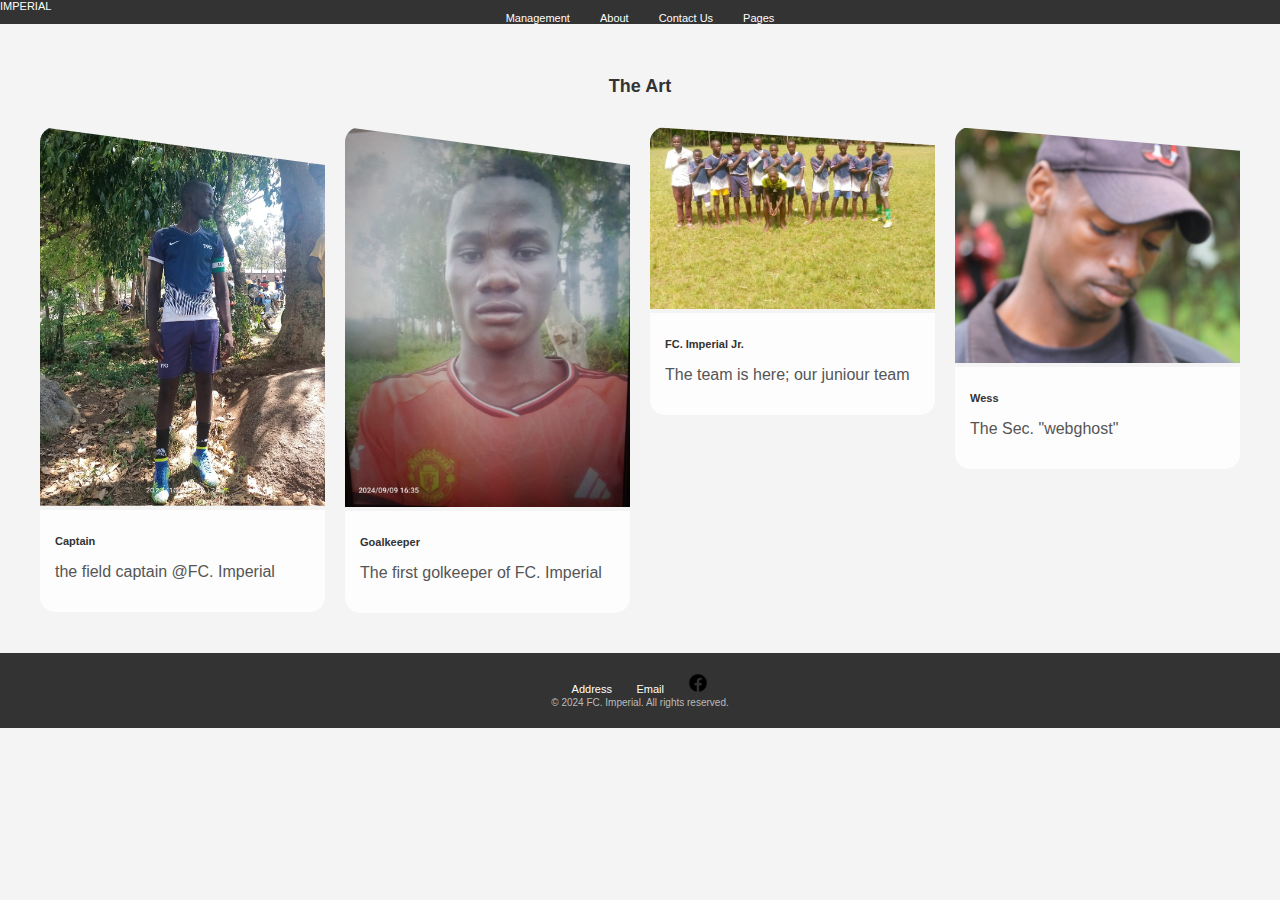
<file: art.html>
<!DOCTYPE html>
<html lang="en">
<head>
    <meta charset="UTF-8">
    <meta name="viewport" content="width=device-width, initial-scale=-20.0">
    <link rel="stylesheet" href="art.css">
    <title>The Art</title>
</head>
<body>

    <!-- Header -->
    <header>
        <div class="nav-brand">
            <a href="index.html">IMPERIAL</a>
        </div>
        <nav>
            <div class="nav-items">
                <a href="management.html">Management</a>
                <a href="about.html">About</a>
                <a href="contact.html">Contact Us</a>
                <a href="pages.html">Pages</a>
            </div>
        </nav>
    </header>

    <!-- Body -->
    <main class="art-gallery">
        <h1>The Art</h1>
        <div class="gallery">
            <div class="gallery-item item1">
                <img src="image Nash2.jpg" alt="Art 1">
                <div class="description">
                    <h2>Captain</h2>
                    <p>the field captain @FC. Imperial</p>
                </div>
            </div>
            <div class="gallery-item item2">
                <img src="image Douglas.jpg" alt="Art 2">
                <div class="description">
                    <h2>Goalkeeper</h2>
                    <p>The first golkeeper of FC. Imperial</p>
                </div>
            </div>
            <div class="gallery-item item3">
                <img src="FT JR.jpg" alt="Art 3">
                <div class="description">
                    <h2>FC. Imperial Jr.</h2>
                    <p>The team is here; our juniour team</p>
                </div>
            </div>
            <div class="gallery-item item4">
                <div class="mouse-shape">
                    <img src="wess2.jpg" alt="Mouse Shape Image">
                <div class="description">
                    <h2>Wess</h2>
                    <p>The Sec. "webghost"</p>
                </div>
        </div>
    </main>

    <!-- Footer -->
    <footer>
        <div class="info-section">
            <a href="contact.html">Address</a>
            <a href="mailto:prjwes@gmail.com">Email</a>
            <a href="https://facebook.com/groups/746874653747078/" target="_blank">
                <img src="facebook icon2.png" alt="Facebook">
            </a>
        </div>
        <p>© 2024 FC. Imperial. All rights reserved.</p>
    </footer>

</body>
</html>
</file>
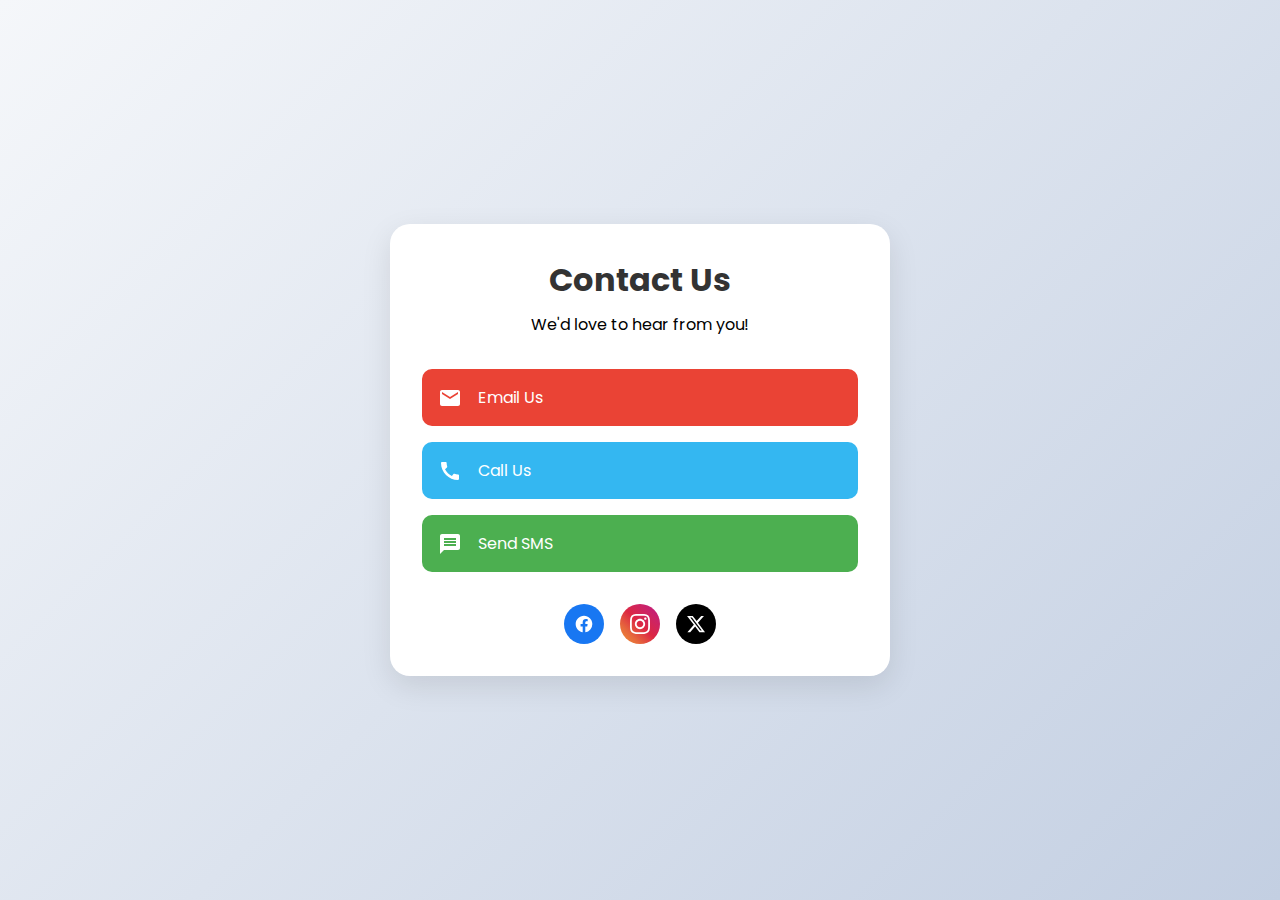
<file: contact.html>
<html><head><base href="/">
    <meta charset="UTF-8">
    <meta name="viewport" content="width=device-width, initial-scale=1.0">
    <title>Contact Us</title>
    <link href="https://fonts.googleapis.com/css2?family=Poppins:wght@300;400;500;600&display=swap" rel="stylesheet">
    <style>
    * {
        margin: 0;
        padding: 0;
        box-sizing: border-box;
        font-family: 'Poppins', sans-serif;
    }
    
    body {
        background: linear-gradient(135deg, #f5f7fa 0%, #c3cfe2 100%);
        min-height: 100vh;
        display: flex;
        align-items: center;
        justify-content: center;
    }
    
    .contact-container {
        background: white;
        padding: 2rem;
        border-radius: 20px;
        box-shadow: 0 10px 30px rgba(0,0,0,0.1);
        width: 90%;
        max-width: 500px;
    }
    
    .contact-header {
        text-align: center;
        margin-bottom: 2rem;
    }
    
    .contact-header h1 {
        color: #333;
        font-size: 2rem;
        margin-bottom: 0.5rem;
    }
    
    .contact-info {
        display: grid;
        gap: 1rem;
    }
    
    .contact-item {
        padding: 1rem;
        border-radius: 10px;
        transition: transform 0.3s ease;
        cursor: pointer;
        display: flex;
        align-items: center;
        gap: 1rem;
        text-decoration: none;
        color: white;
    }
    
    .contact-item:hover {
        transform: translateY(-3px);
    }
    
    .icon {
        width: 24px;
        height: 24px;
        fill: white;
    }
    
    .email {
        background: #EA4335;
    }
    
    .phone {
        background: #34B7F1;
    }
    
    .sms {
        background: #4CAF50;
    }
    
    .social-media {
        margin-top: 2rem;
        display: flex;
        justify-content: center;
        gap: 1rem;
    }
    
    .social-icon {
        width: 40px;
        height: 40px;
        border-radius: 50%;
        display: flex;
        align-items: center;
        justify-content: center;
        transition: transform 0.3s ease;
        text-decoration: none;
    }
    
    .social-icon:hover {
        transform: scale(1.1);
    }
    
    .facebook {
        background: #1877F2;
    }
    
    .instagram {
        background: linear-gradient(45deg, #f09433 0%, #e6683c 25%, #dc2743 50%, #cc2366 75%, #bc1888 100%);
    }
    
    .twitter {
        background: #000000;
    }
    
    .social-icon svg {
        width: 20px;
        height: 20px;
        fill: white;
    }
    </style>
    </head>
    <body>
    
    <div class="contact-container">
        <div class="contact-header">
            <h1>Contact Us</h1>
            <p>We'd love to hear from you!</p>
        </div>
        
        <div class="contact-info">
            <a href="mailto:prjwess@gmail.com" class="contact-item email">
                <svg class="icon" viewBox="0 0 24 24">
                    <path d="M20 4H4c-1.1 0-1.99.9-1.99 2L2 18c0 1.1.9 2 2 2h16c1.1 0 2-.9 2-2V6c0-1.1-.9-2-2-2zm0 4l-8 5-8-5V6l8 5 8-5v2z"/>
                </svg>
                <span>Email Us</span>
            </a>
            
            <a href="tel:0737615143" class="contact-item phone">
                <svg class="icon" viewBox="0 0 24 24">
                    <path d="M20.01 15.38c-1.23 0-2.42-.2-3.53-.56-.35-.12-.74-.03-1.01.24l-1.57 1.97c-2.83-1.35-5.48-3.9-6.89-6.83l1.95-1.66c.27-.28.35-.67.24-1.02-.37-1.11-.56-2.3-.56-3.53 0-.54-.45-.99-.99-.99H4.19C3.65 3 3 3.24 3 3.99 3 13.28 10.73 21 20.01 21c.71 0 .99-.63.99-1.18v-3.45c0-.54-.45-.99-.99-.99z"/>
                </svg>
                <span>Call Us</span>
            </a>
            
            <a href="sms:+0737615143" class="contact-item sms">
                <svg class="icon" viewBox="0 0 24 24">
                    <path d="M20 2H4c-1.1 0-1.99.9-1.99 2L2 22l4-4h14c1.1 0 2-.9 2-2V4c0-1.1-.9-2-2-2zm-2 12H6v-2h12v2zm0-3H6V9h12v2zm0-3H6V6h12v2z"/>
                </svg>
                <span>Send SMS</span>
            </a>
        </div>
        
        <div class="social-media">
            <a href="https://facebook.com/groups/746874653747078" class="social-icon facebook" target="_blank">
                <svg viewBox="0 0 24 24">
                    <path d="M12 2.04C6.5 2.04 2 6.53 2 12.06C2 17.06 5.66 21.21 10.44 21.96V14.96H7.9V12.06H10.44V9.85C10.44 7.34 11.93 5.96 14.22 5.96C15.31 5.96 16.45 6.15 16.45 6.15V8.62H15.19C13.95 8.62 13.56 9.39 13.56 10.18V12.06H16.34L15.89 14.96H13.56V21.96A10 10 0 0 0 22 12.06C22 6.53 17.5 2.04 12 2.04Z"/>
                    
                </svg>
            </a>
            
            <a href="https://instagram.com/example" class="social-icon instagram" target="_blank">
                <svg viewBox="0 0 24 24">
                    <path d="M12 2.163c3.204 0 3.584.012 4.85.07 3.252.148 4.771 1.691 4.919 4.919.058 1.265.069 1.645.069 4.849 0 3.205-.012 3.584-.069 4.849-.149 3.225-1.664 4.771-4.919 4.919-1.266.058-1.644.07-4.85.07-3.204 0-3.584-.012-4.849-.07-3.26-.149-4.771-1.699-4.919-4.92-.058-1.265-.07-1.644-.07-4.849 0-3.204.013-3.583.07-4.849.149-3.227 1.664-4.771 4.919-4.919 1.266-.057 1.645-.069 4.849-.069zm0-2.163c-3.259 0-3.667.014-4.947.072-4.358.2-6.78 2.618-6.98 6.98-.059 1.281-.073 1.689-.073 4.948 0 3.259.014 3.668.072 4.948.2 4.358 2.618 6.78 6.98 6.98 1.281.058 1.689.072 4.948.072 3.259 0 3.668-.014 4.948-.072 4.354-.2 6.782-2.618 6.979-6.98.059-1.28.073-1.689.073-4.948 0-3.259-.014-3.667-.072-4.947-.196-4.354-2.617-6.78-6.979-6.98-1.281-.059-1.69-.073-4.949-.073zm0 5.838c-3.403 0-6.162 2.759-6.162 6.162s2.759 6.163 6.162 6.163 6.162-2.759 6.162-6.163c0-3.403-2.759-6.162-6.162-6.162zm0 10.162c-2.209 0-4-1.79-4-4 0-2.209 1.791-4 4-4s4 1.791 4 4c0 2.21-1.791 4-4 4zm6.406-11.845c-.796 0-1.441.645-1.441 1.44s.645 1.44 1.441 1.44c.795 0 1.439-.645 1.439-1.44s-.644-1.44-1.439-1.44z"/>
                </svg>
            </a>
            
            <a href="https://twitter.com/example" class="social-icon twitter" target="_blank">
                <svg viewBox="0 0 24 24">
                    <path d="M18.244 2.25h3.308l-7.227 8.26 8.502 11.24H16.17l-5.214-6.817L4.99 21.75H1.68l7.73-8.835L1.254 2.25H8.08l4.713 6.231zm-1.161 17.52h1.833L7.084 4.126H5.117z"/>
                </svg>
            </a>
        </div>
    </div>
    
    <script>
    document.addEventListener('DOMContentLoaded', function() {
        // Add click animation
        const items = document.querySelectorAll('.contact-item, .social-icon');
        items.forEach(item => {
            item.addEventListener('click', function() {
                this.style.transform = 'scale(0.95)';
                setTimeout(() => {
                    this.style.transform = '';
                }, 100);
            });
        });
    });
    </script>
</file>
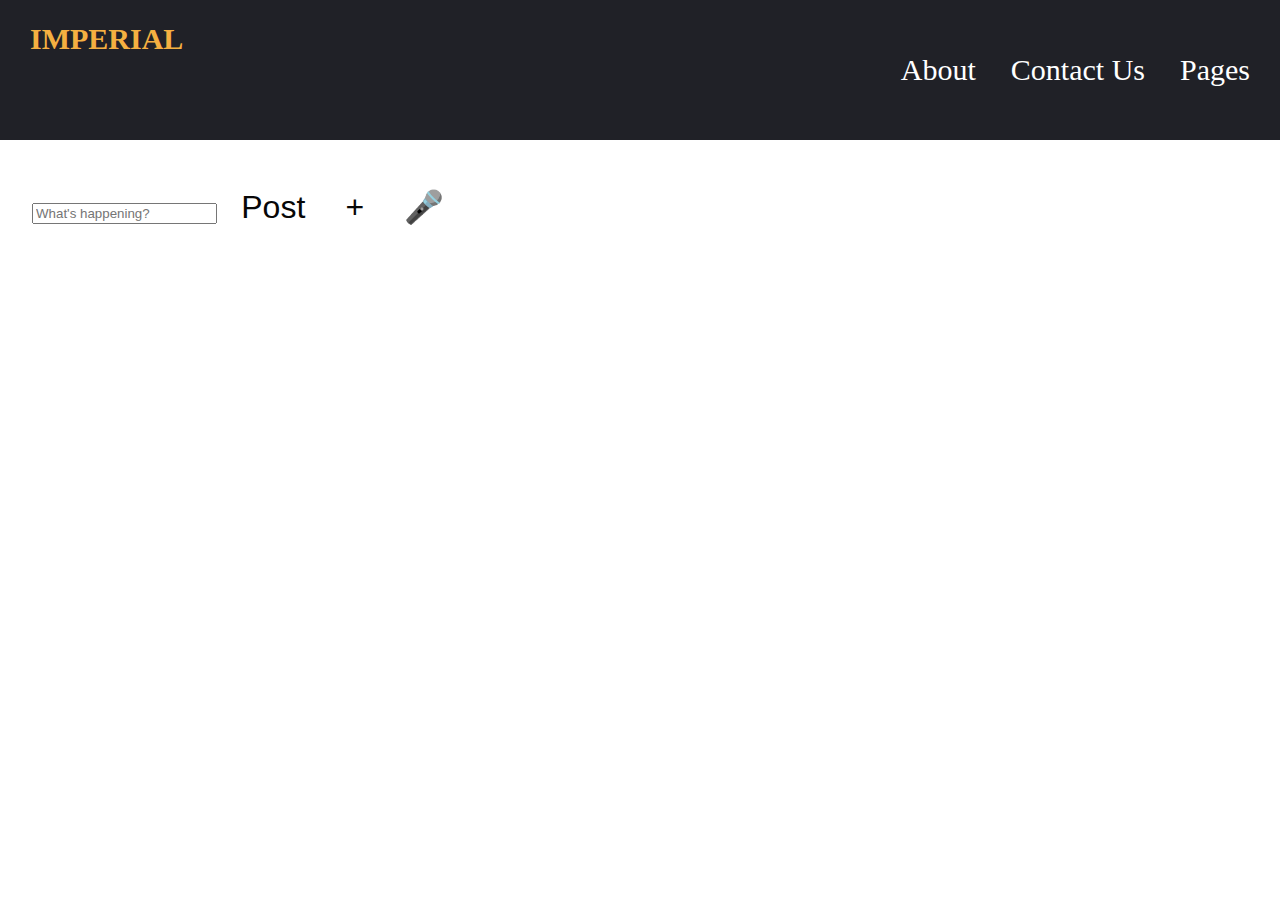
<file: updates.html>
<!DOCTYPE html>
<html lang="en">
<head>
    <meta charset="UTF-8">
    <meta name="viewport" >
    <title>Updates</title>
    <link rel="stylesheet" href="updates.css">
</head>
<body>
    <header>
        <div class="logo">
            <a href="index.html">IMPERIAL</a>
        </div>
        <nav>
            <ul>
                <li><a href="#about"><i class="fas fa-info-circle"></i> About</a></li>
                <li><a href="#contact"><i class="fas fa-envelope"></i> Contact Us</a></li>
                <li><a href="#pages"><i class="fas fa-file-alt"></i> Pages</a></li>
            </ul>
        </nav>
        
    </header>
    <div class="container">
        <input type="text" id="postContent" placeholder="What's happening?" />
        <input type="file" id="mediaInput" accept="image/*, video/*" style="display:none"/>
        <button class="post-button" onclick="createPost()">Post</button>
        <button class="post-button" onclick="document.getElementById('mediaInput').click()">+</button>
        <button class="post-button" onclick="recordAudio()">🎤</button>
        <div id="posts"></div>
    </div>

    <script>
        let mediaInput = document.getElementById('mediaInput');
        const currentUser = "current_user";  // Replace with actual username
        const admin = "Wess";

        document.addEventListener('DOMContentLoaded', (event) => {
            loadPosts();
        });

        function savePosts(posts) {
            localStorage.setItem('posts', JSON.stringify(posts));
        }

        function loadPosts() {
            const posts = JSON.parse(localStorage.getItem('posts')) || [];
            posts.reverse().forEach(post => renderPost(post)); // Newest posts on top
        }

        function createPost() {
            const postContent = document.getElementById('postContent').value;
            const mediaInputFile = mediaInput.files[0];
            let caption = "";

            if (mediaInputFile) {
                caption = prompt("Enter a caption for the media:");
            }

            if (postContent || mediaInputFile) {
                let post = {
                    id: Date.now(),
                    user: currentUser,
                    content: postContent,
                    media: mediaInputFile ? URL.createObjectURL(mediaInputFile) : null,
                    type: mediaInputFile ? mediaInputFile.type : null,
                    likes: 0,
                    comments: [],
                    likedBy: [],
                    timestamp: new Date().toLocaleString(),
                    caption: caption
                };
                saveNewPost(post);
                renderPost(post, true); // Add to top
                document.getElementById('postContent').value = '';
                mediaInput.value = '';
            }
        }

        function saveNewPost(post) {
            const posts = JSON.parse(localStorage.getItem('posts')) || [];
            posts.unshift(post); // Add to the beginning
            savePosts(posts);
        }

        function renderPost(post, addToTop = false) {
            let postElement = document.createElement('div');
            postElement.className = 'post';
            postElement.dataset.postId = post.id;

            postElement.innerHTML = `<strong>${post.user}</strong>`;
            if (post.content) {
                postElement.innerHTML += `<p>${post.content}</p>`;
            }
            if (post.media) {
                if (post.type.startsWith('image/')) {
                    postElement.innerHTML += `<img src="${post.media}" alt="media"/>`;
                } else if (post.type.startsWith('video/')) {
                    postElement.innerHTML += `<video controls src="${post.media}"></video>`;
                }
                if (post.caption) {
                    postElement.innerHTML += `<p>${post.caption}</p>`;
                }
            }
            postElement.innerHTML += `
                <button class="like-button" onclick="likePost(this)">👍</button> <span>${post.likes} Likes</span>
                <span>${post.timestamp}</span>
                <input type="text" placeholder="Add a comment..." onkeydown="if(event.key === 'Enter') addComment(this)" />
                <input type="file" accept="image/*, video/*" style="display:block" onchange="addMediaComment(this)" />
                <div class="comments"></div>
                <button class="delete-button" onclick="deletePost(this)">Delete</button>
            `;

            if (addToTop) {
                document.getElementById('posts').prepend(postElement);
            } else {
                document.getElementById('posts').appendChild(postElement);
            }

            post.comments.forEach(comment => renderComment(postElement.querySelector('.comments'), comment, post.user));
        }

        function renderComment(commentContainer, comment, postUser) {
            let commentElement = document.createElement('div');
            commentElement.className = 'comment';
            commentElement.dataset.commentId = comment.id;

            if (comment.type === 'text') {
                commentElement.innerHTML = `<p>${comment.content}</p>`;
            } else if (comment.type.startsWith('image/')) {
                commentElement.innerHTML = `<img src="${comment.content}" alt="comment media"/>`;
            } else if (comment.type.startsWith('video/')) {
                commentElement.innerHTML = `<video controls src="${comment.content}"></video>`;
            }
            commentElement.innerHTML += `
                <button class="like-button" onclick="likeComment(this)">👍</button> <span>${comment.likes} Likes</span>
                <button class="delete-button" onclick="deleteComment(this)">Delete</button>
            `;

            commentContainer.appendChild(commentElement);
        }

        function addComment(inputElement) {
            let commentContent = inputElement.value;
            if (commentContent) {
                const postElement = inputElement.closest('.post');
                const comment = { id: Date.now(), user: currentUser, content: commentContent, type: 'text', likes: 0, likedBy: [] };
                renderComment(postElement.querySelector('.comments'), comment, postElement.querySelector('strong').innerText);
                updatePostComments(postElement, comment);
                inputElement.value = '';
            }
        }

        function addMediaComment(inputElement) {
            const mediaInputFile = inputElement.files[0];
            if (mediaInputFile) {
                const postElement = inputElement.closest('.post');
                const comment = { id: Date.now(), user: currentUser, content: URL.createObjectURL(mediaInputFile), type: mediaInputFile.type, likes: 0, likedBy: [] };
                renderComment(postElement.querySelector('.comments'), comment, postElement.querySelector('strong').innerText);
                updatePostComments(postElement, comment);
                inputElement.value = '';
            }
        }

        function updatePostComments(postElement, comment) {
            const posts = JSON.parse(localStorage.getItem('posts'));
            const postId = postElement.dataset.postId;
            const post = posts.find(p => p.id == postId);
            post.comments.push(comment);
            savePosts(posts);
        }

        function likePost(buttonElement) {
            const postElement = buttonElement.closest('.post');
            const posts = JSON.parse(localStorage.getItem('posts'));
            const postId = postElement.dataset.postId;
            const post = posts.find(p => p.id == postId);

            if (!post.likedBy.includes(currentUser)) {
                post.likes += 1;
                post.likedBy.push(currentUser);
                buttonElement.nextElementSibling.innerHTML = `${post.likes} Likes`;
                savePosts(posts);
            }
        }

        function likeComment(buttonElement) {
            const commentElement = buttonElement.closest('.comment');
            const postElement = buttonElement.closest('.post');
            const posts = JSON.parse(localStorage.getItem('posts'));
            const postId = postElement.dataset.postId;
            const post = posts.find(p => p.id == postId);
            const commentId = commentElement.dataset.commentId;
            const comment = post.comments.find(c => c.id == commentId);

            if (!comment.likedBy.includes(currentUser)) {
                comment.likes += 1;
                comment.likedBy.push(currentUser);
                buttonElement.nextElementSibling.innerHTML = `${comment.likes} Likes`;
                savePosts(posts);
            }
        }

        function deletePost(buttonElement) {
            const postElement = buttonElement.closest('.post');
            const postId = postElement.dataset.postId;
            let posts = JSON.parse(localStorage.getItem('posts'));

            const post = posts.find(p => p.id == postId);
            if (post.user === currentUser || currentUser === admin) {
                posts = posts.filter(p => p.id !== postId);
                savePosts(posts);
                postElement.remove();
            }
        }

        function deleteComment(buttonElement) {
            const commentElement = buttonElement.closest('.comment');
            const postElement = buttonElement.closest('.post');
            const postId = postElement.dataset.postId;
            const commentId = commentElement.dataset.commentId;
            let posts = JSON.parse(localStorage.getItem('posts'));

            const post = posts.find(p => p.id == postId);
            const comment = post.comments.find(c => c.id == commentId);
            if (comment.user === currentUser || currentUser === admin) {
                post.comments = post.comments.filter(c => c.id !== commentId);
                savePosts(posts);
                commentElement.remove();
            }
        }

        function recordAudio() {
            navigator.mediaDevices.getUserMedia({ audio: true })
                .then(stream => {
                    const mediaRecorder = new MediaRecorder(stream);
                    let audioChunks = [];

                    mediaRecorder.ondataavailable = event => {
                        audioChunks.push(event.data);
                    };

                    mediaRecorder.onstop = () => {
                        const audioBlob = new Blob(audioChunks, { type: 'audio/wav' });
                        const audioURL = URL.createObjectURL(audioBlob);

                        let post = {
                            id: Date.now(),
                            user: currentUser,
                            content: '',
                            media: audioURL,
                            type: 'audio',
                            likes: 0,
                            comments: [],
                            likedBy: [],
                            timestamp: new Date().toLocaleString()
                        };
                        saveNewPost(post);
                        renderPost(post, true); // Add to top
                    };

                    mediaRecorder.start();
                    setTimeout(() => mediaRecorder.stop(), 5000);  // Record for 5 seconds
                })
                .catch(error => console.error('Error accessing microphone:', error));
        }
    </script>
</body>
</html>
</file>
<file: art.css>
body {
    font-family: Arial, sans-serif;
    margin: 0;
    padding: 0;
    background-color: #f4f4f4;
    color: #333;
}

header {
    background-color: #333;
    padding: auto;
}

nav {
    display: flex;
    justify-content: space-between;
    align-items: left;
}

.nav-items {
    display: flex; /* Use flexbox to align items */
    margin: auto;
    font-size: 11px;
    }

.nav-items a:hover {
    color: #ff9800; /* Hover color */
}

.nav-brand {
    font-size: 11px;
    color: white;
}

.nav-brand a {
    text-decoration: none;
    color: white;
}

.nav-items a {
    color: white;
    margin: 0 15px;
    text-decoration: none;
    font-size: 11px;
    
}

.art-gallery {
    padding: 40px;
    text-align: center;
}

.art-gallery h1 {
    font-size: 18px;
    margin-bottom: 30px;
}

.gallery {
    display: grid;
    grid-template-columns: repeat(auto-fill, minmax(250px, 1fr));
    gap: 20px;
}

.gallery-item {
    position: relative;
    overflow: hidden;
    border-radius: 15px;
}

.gallery-item img {
    width: 100%;
    height: auto;
    object-fit: cover;
    clip-path: polygon(10% 0, 100% 0, 90% 100%, 0 100%);
    transition: transform 0.5s;
}

.gallery-item:hover img {
    transform: scale(1.1);
}

.description {
    padding: 15px;
    text-align: left;
    background-color: rgba(255, 255, 255, 0.8);
    border-radius: 0 0 15px 15px;
}

.description h2 {
    font-size: 11px;
    margin: 10px 0;
}

.description p {
    color: #555;
}

.item1 img {
    clip-path: polygon(0% 0%, 100% 10%, 100% 100%, 0% 100%);
}

.item2 img {
    clip-path: polygon(0% 0%, 100% 10%, 100% 100%, 0% 100%);
}

.item3 img {
    clip-path: polygon(0% 0%, 100% 10%, 100% 100%, 0% 100%);
}

.item4 img {
    clip-path: polygon(0% 0%, 100% 10%, 100% 100%, 0% 100%);
}


footer {
    background-color: #333;
    color: white;
    padding: 20px;
    text-align: center;
}

footer .info-section a {
    color: white;
    font-size: 11px;
    margin: 0 10px;
    text-decoration: none;
}

footer .info-section img {
    height: 20px;
}

footer .info-section a:hover {
    color: #ff9800;
}

footer p {
    margin: 0;
    color: #bbb;
    font-size: 10px;
}
</file>
<file: updates.css>
body {
    font-family: 'Times New Roman', Times, serif;
    background-color: #ffffff;
    margin: 0;
    font-size: 33px;
}

header {
    display: flex;
    align-items: flex-start;
    padding: 20px 30px;
    background-color: #202127;
}

.logo {
    flex: 0;
}

.logo a {
    text-decoration: none;
    font-size: 30px;
    font-weight: bold;
    color: #f5b041;
}

nav {
    margin-left: auto;
    display: flex;
}

nav ul {
    list-style: none;
    display: flex;
    margin-left: 200px;
    gap: 20px;
}

nav ul li {
    display: flex;
}

nav ul li a {
    text-decoration: none;
    color: #ffffff;
    font-size: 30px;
    display: flex;
    align-items: start;
}

nav ul li a i {
    margin-right: 15px;
}

nav ul li a:hover {
    color: #f5b041;
}
.container {
    padding: 2rem;
}
.post-button, .comment-button, .like-button, .delete-button {
    background-color: #ffffff93;
    border: none;
    color: rgb(7, 7, 7);
    padding: 0.5rem 1rem;
    text-align: center;
    text-decoration: none;
    display: inline-block;
    font-size: 2rem;
    margin: 0.5rem 0;
    cursor: pointer;        
    }
        .post, .comment {
            border: 1px solid #ccc;
            margin-bottom: 1rem;
            padding: 1rem;
            width: 900px;
            height: fit-content;
            height: fit-content;
            font-size: 3rem;

            
            
        }
        .post img, .post video, .comment img, .comment video {
            width: 100%;

        }
        .comment {
            margin-left: 10%;
            width: auto;
            word-wrap: break-word;
        }
        .delete-button {
            width: fit-content;
            border: #f5b041;
            font-size: 17px;
        }
</file>
